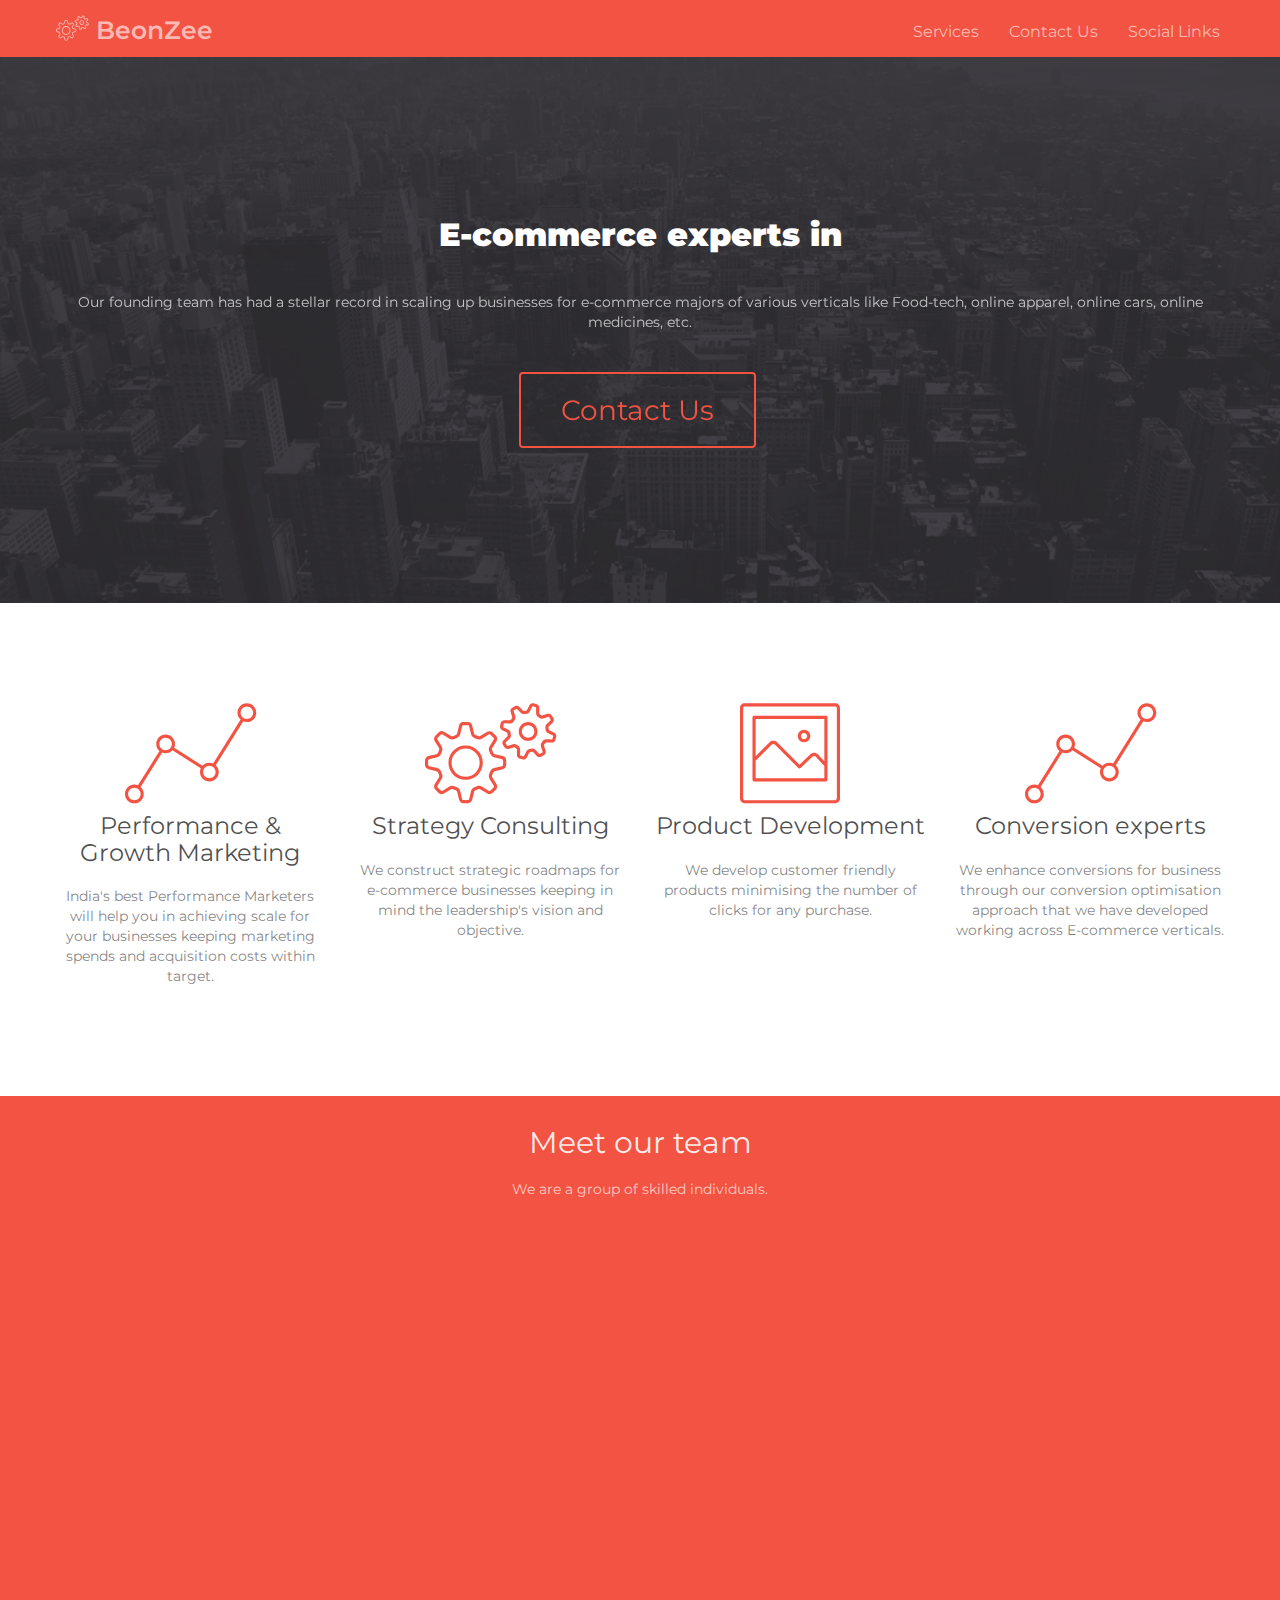
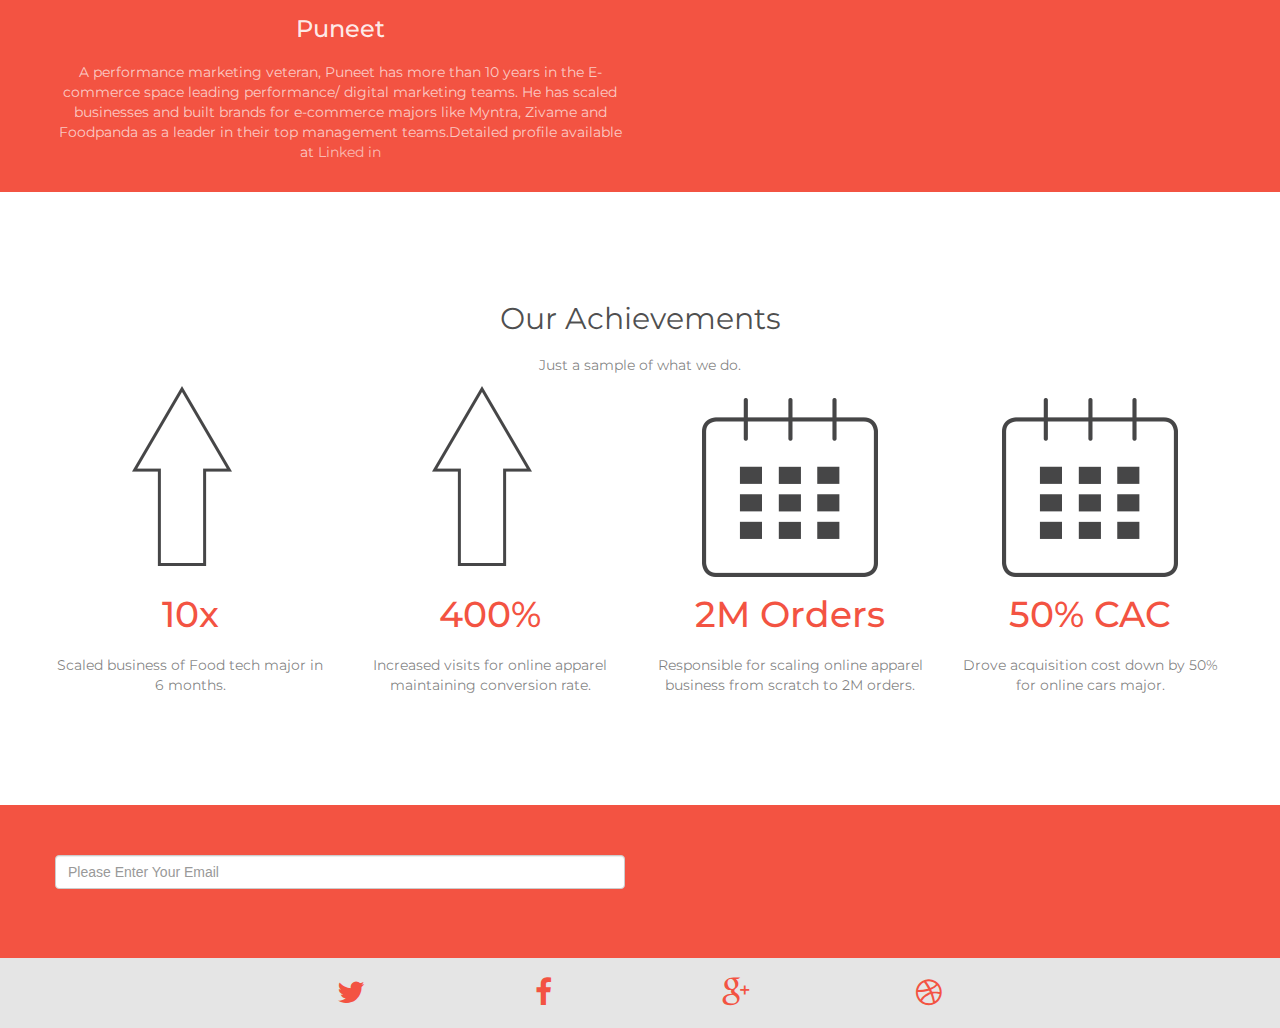
<file: index.html>
<!doctype html>
<html>
<head>
    <meta name="keywords" content="bootstrap theme, bootstrap template, html5 theme">
    <meta name="description" content="Beonzee">
    <link rel="shortcut icon" type="image/png" href="img/favicon2.png"/>
    <meta name="viewport" content="width=device-width, initial-scale=1, user-scalable=0">

    <link rel="stylesheet" type="text/css" href="./css/bootstrap_final.css">
    <link rel="stylesheet" type="text/css" href="./style.css">
    <link rel="stylesheet" href="./css/animate.css"/>
    <script src="./js/jquery-2.1.0.js"></script>
    <script src="./js/bootstrap.js"></script>
    <script src="./js/typer.js"></script>
    <script src="./js/blocs.js"></script>
    <link rel='stylesheet' href='./css/et-line.min.css'/>
    <link rel='stylesheet' href='./css/font-awesome.min.css'/>
    <link href='http://fonts.googleapis.com/css?family=Montserrat&subset=latin,latin-ext' rel='stylesheet'
          type='text/css'>

    <title>BeonZee</title>
<!-- Google Tag Manager -->
<script>(function(w,d,s,l,i){w[l]=w[l]||[];w[l].push({'gtm.start':
new Date().getTime(),event:'gtm.js'});var f=d.getElementsByTagName(s)[0],
j=d.createElement(s),dl=l!='dataLayer'?'&l='+l:'';j.async=true;j.src=
'https://www.googletagmanager.com/gtm.js?id='+i+dl;f.parentNode.insertBefore(j,f);
})(window,document,'script','dataLayer','GTM-T63TF6M');</script>
<!-- End Google Tag Manager -->
</head>
<body>
<!-- Main container -->
<div class="page-container">

    <!-- Navigation Bloc -->
    <div class="bloc bgc-carmine-pink d-bloc" id="nav-bloc">
        <div class="container">
            <nav class="navbar row">
                <div class="navbar-header">
                    <a class="navbar-brand" href="index.html"><span class="et-icon-gears icon-sm icon-white zoomIn animated"></span> BeonZee</a>
                    <button id="nav-toggle" type="button" class="ui-navbar-toggle navbar-toggle" data-toggle="collapse"
                            data-target=".navbar-1">
                        <span class="sr-only">Toggle navigation</span><span class="icon-bar"></span><span
                            class="icon-bar"></span><span class="icon-bar"></span>
                    </button>
                </div>
                <div class="collapse navbar-collapse navbar-1">
                    <ul class="site-navigation nav navbar-nav">
                        <li>
                            <a  onclick="scrollToTarget('#services')">Services</a>
                        </li>
                        <li>
                            <a onclick="scrollToTarget('#quote')">Contact Us</a>
                        </li>
                        <li>
                            <a onclick="scrollToTarget('#bloc-8')">Social Links</a>
                        </li>
                    </ul>
                </div>
            </nav>
        </div>
    </div>
    <!-- Navigation Bloc END -->

    <!-- header -->
    <div class="bloc bgc-outer-space bg-city-overlay d-bloc" id="header">
        <div class="container bloc-xl">
            <div class="row">
                <div class="col-sm-12">
                    <h3 class="text-center mg-lg tc-white">E-commerce experts in <span
                            data-typer-targets="Performance & Growth Marketing, Strategy Consulting and Product Development"></span></h3>

                    <p class="text-center  mg-lg animated fadeInUp animDelay02">
                        Our founding team has had a stellar record in scaling up businesses for e-commerce majors of various verticals like Food-tech, online apparel, online cars, online medicines, etc.                     </p>

                    <div class="text-center">
                        <a class="btn  btn-xl btn-wire wire-btn-carmine-pink animDelay06 animated fadeInUp" href="mailto:puneet@beonzee.com&subject=contact_us"> Contact Us</a>
                    </div>
                </div>
            </div>
        </div>
    </div>
    <!-- header END -->

    <!-- services -->
    <div class="bloc l-bloc bgc-white" id="services">
        <div class="container bloc-lg">
            <div class="row">
                <div class="col-sm-4">
                    <div class="text-center">
			                        <span class="et-icon-linegraph icon-xl icon-carmine-pink animated zoomIn animDelay02"></span>

                    </div>
                    <h3 class="text-center mg-md ">
                         Performance & Growth Marketing
                    </h3>

                    <p class="text-center">
                       India's best Performance Marketers will help you in achieving scale for your businesses keeping marketing spends and acquisition costs within target.                    </p>
                </div>
                <div class="col-sm-4">
                    <div class="text-center">
                        <span class="et-icon-gears icon-xl icon-carmine-pink animated zoomIn"></span>
                    </div>
                    <h3 class="text-center mg-md ">
                        Strategy Consulting
                    </h3>

                    <p class="text-center">
                        We construct strategic roadmaps for e-commerce businesses keeping in mind the leadership's vision and objective. 
                    </p>
                </div>
                <div class="col-sm-4">
                    <div class="text-center">
                        <span class="et-icon-picture icon-xl icon-carmine-pink animated zoomIn animDelay02"></span>
                    </div>
                    <h3 class="text-center mg-md ">
			Product Development
                    </h3>

                    <p class="text-center">
                       We develop customer friendly products minimising the number of clicks for any purchase.
                    </p>
                </div>
		                <div class="col-sm-4">
                    <div class="text-center">
                        <span class="et-icon-linegraph icon-xl icon-carmine-pink animated zoomIn animDelay02"></span>
                    </div>
                    <h3 class="text-center mg-md ">
			Conversion experts
                    </h3>

                    <p class="text-center">
                       We enhance conversions for business through our conversion optimisation approach that we have developed working across E-commerce verticals.
                    </p>
                </div>
            </div>
        </div>
    </div>
    <!-- services END -->

    <!-- team -->
    <div class="bloc bgc-carmine-pink d-bloc" id="team">
        <div class="container bloc-sm">
            <div class="row">
                <div class="col-sm-12">
                    <h2 class="text-center mg-md ">
                        Meet our team
                    </h2>

                    <p class="sub-heading text-center">
                        We are a group of skilled individuals.
                    </p>
                </div>
            </div>
            <div class="row voffset-lg">
                <div class="col-sm-6">
		<div style="text-align:center;">
                    <img src="img/puneet.jpg" style="margin-left:auto;margin-right:auto;" class="img-responsive animDelay04 animated zoomIn" alt="member"/>
		</div>
                    <h3 class="text-center mg-md">
                        Puneet 
                    </h3>

                    <p class="text-center">
                        A performance marketing veteran, Puneet has more than 10 years in the E-commerce space leading performance/ digital marketing teams.  He has scaled businesses and built brands for e-commerce majors like Myntra, Zivame and Foodpanda as a leader in their top management teams.Detailed profile available at <a href="https://www.linkedin.com/in/puneetbhatia" target="_blank">Linked in</a>                    </p>
                </div>
                
                            </div>
        </div>
    </div>
    <!-- team END -->


    <!-- porfolio -->
    <div class="bloc l-bloc bgc-white" id="porfolio">
        <div class="container bloc-lg">
            <div class="row">
                <div class="col-sm-12">
                    <h2 class="text-center mg-md ">
                        Our Achievements
                    </h2>

                    <p class="text-center sub-heading">
                        Just a sample of what we do.
                    </p>
                </div>
            </div>
              <div class="row">
                <div class="col-sm-4">
			<div class="achievement_images">
			   <img src="/img/up_arrow.png" />
			</div>
                    <h1 class="text-center mg-md" style="color:#F35342;">
                        10x
                    </h1>

                    <p class="text-center">
			Scaled business of Food tech major in 6 months. 
		    </p>
                </div>
                <div class="col-sm-4">
			<div class="achievement_images">
				<img src="/img/up_arrow.png" />
			</div>

                    <h1 class="text-center mg-md" style="color:#F35342;">
                        400%
                    </h1>

                    <p class="text-center">
                       Increased visits for online apparel maintaining conversion rate.
                    </p>
                </div>
                <div class="col-sm-4">
			<div class="achievement_images">
			   <img src="/img/2m_orders.png" />
			</div>

                    <h1 class="text-center mg-md" style="color:#F35342;">
			2M Orders
                    </h1>

                    <p class="text-center">
                       Responsible for scaling online apparel business from scratch to 2M orders.
                    </p>
                </div>
		 <div class="col-sm-4">
			<div class="achievement_images">
			   <img src="/img/2m_orders.png" />
			</div>

                    <h1 class="text-center mg-md" style="color:#F35342;">
				50% CAC
                    </h1>

                    <p class="text-center">
                       Drove acquisition cost down by 50% for online cars major.
                    </p>
                </div>
            </div>
        </div>
    </div>
    <!-- porfolio END -->

    <!-- Footer - quote -->
    <div class="bloc bgc-carmine-pink d-bloc" id="quote">
        <div class="container bloc-md">
	<div style="margin-left:auto;margin-right:auto;">
            <div class="row">
                <div class="col-sm-6" style="text-align:center;">
		<!-- Added contact text field instead h3 block -->
			<input type="text" class="form-control" id="email_control" name="contact_email" placeholder="Please Enter Your Email" />
                </div>
                <div class="col-sm-3 text-center">
                    <a href="#" id="send" class="btn btn-lg wire-btn-white btn-wire animated zoomIn">Contact Us Now</a>
                </div>
            </div>
	</div>
        </div>
    </div>
    <!-- Footer - quote END -->

    <!-- ScrollToTop Button -->
    <a class="bloc-button btn btn-d scrollToTop" onclick="scrollToTarget('1')"><span
            class="fa fa-chevron-up"></span></a>
    <!-- ScrollToTop Button END-->

    <!-- Footer - bloc-8 -->
    <div class="bloc bgc-platinum l-bloc" id="bloc-8">
        <div class="container bloc-sm">
            <div class="row">
                <div class="col-xs-12 col-md-8 col-md-offset-2">
                    <div class="col-sm-3 text-center">
                        <a class="social-lg" href="#" target="_blank"><span
                                class="fa fa-twitter icon-md icon-carmine-pink"></span></a>
                    </div>
                    <div class="col-sm-3 text-center">
                        <a class="social-lg" href="#" target="_blank"><span
                                class="fa fa-facebook icon-md icon-carmine-pink"></span></a>
                    </div>
                    <div class="col-sm-3 text-center">
                        <a class="social-lg"
                           href="#"
                           target="_blank"><span class="fa fa-google-plus icon-md icon-carmine-pink"></span></a>
                    </div>
                    <div class="col-sm-3 text-center">
                        <a class="social-lg" href="#"><span class="fa fa-dribbble icon-md icon-carmine-pink"></span></a>
                    </div>
                </div>
            </div>
        </div>
    </div>
       <!-- Footer - bloc-8 END -->
</div>
<!-- Main container END -->
</body>

<!-- Google Analytics -->
<!-- Google Tag Manager (noscript) -->
<noscript><iframe src="https://www.googletagmanager.com/ns.html?id=GTM-T63TF6M"
height="0" width="0" style="display:none;visibility:hidden"></iframe></noscript>
<!-- End Google Tag Manager (noscript) -->
<!-- Google Analytics END -->
<script>
$("#send").on('click',function() {
var email=$("#email_control").val();
$.ajax({
type: "POST",
url: "sendQuery.php",
data: {email:email},

success: function(html){
//$("#show").after(html);
if(html==true)
{
alert("Thanks for Contacing Us.We will get back to you soon.");
}
}
});
});
</script>
</html>
</file>
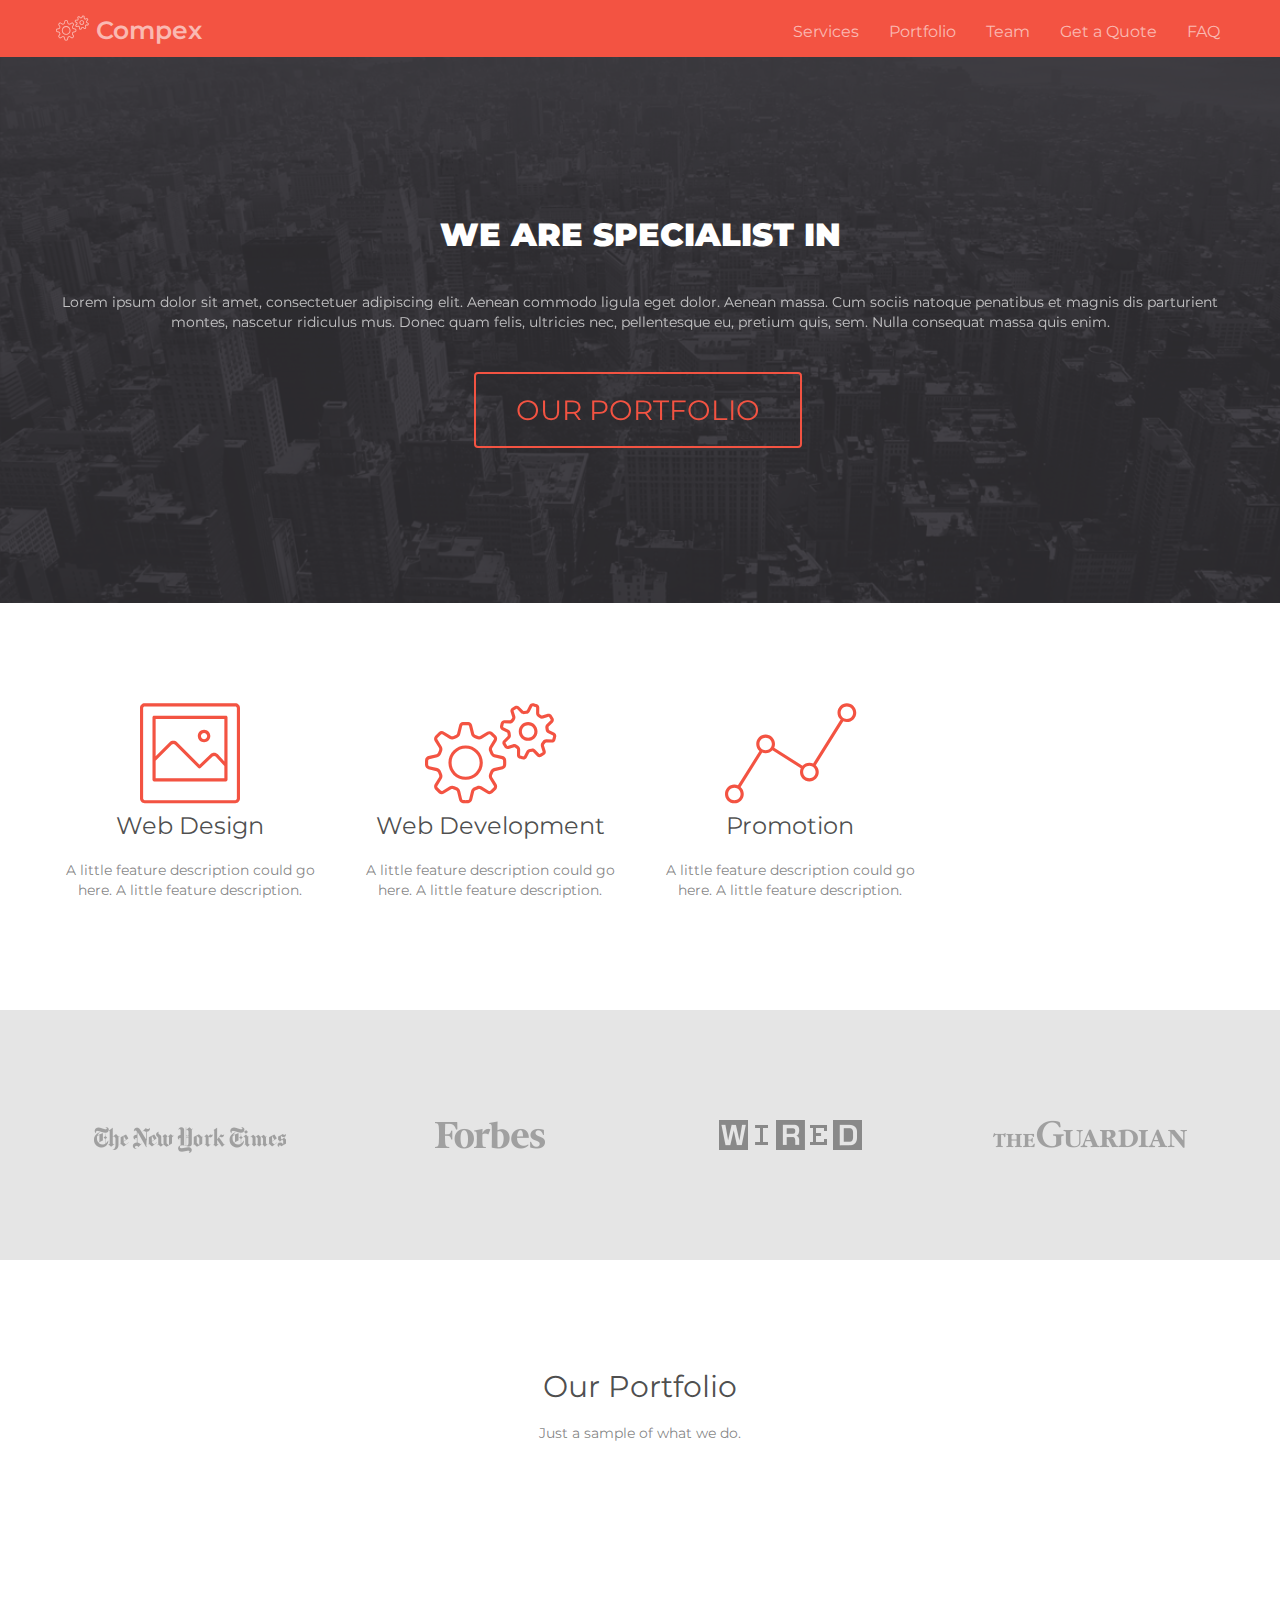
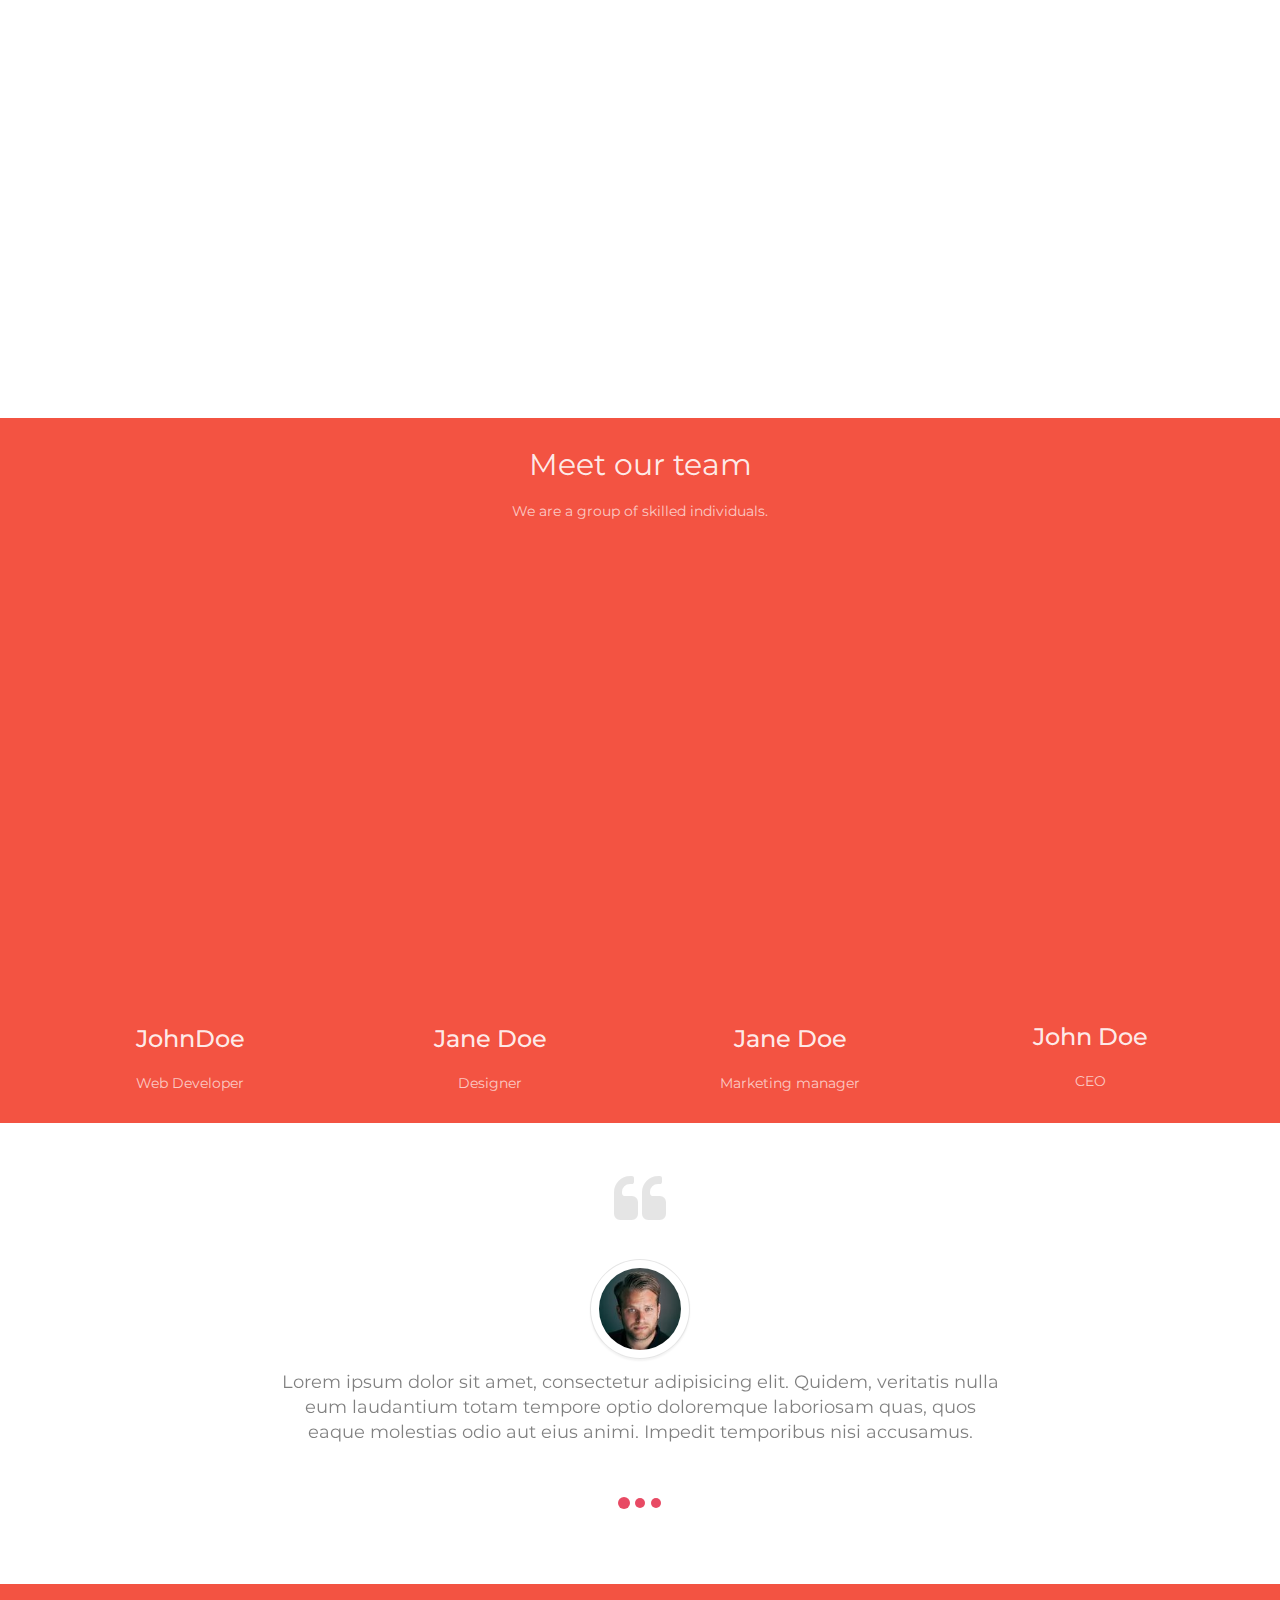
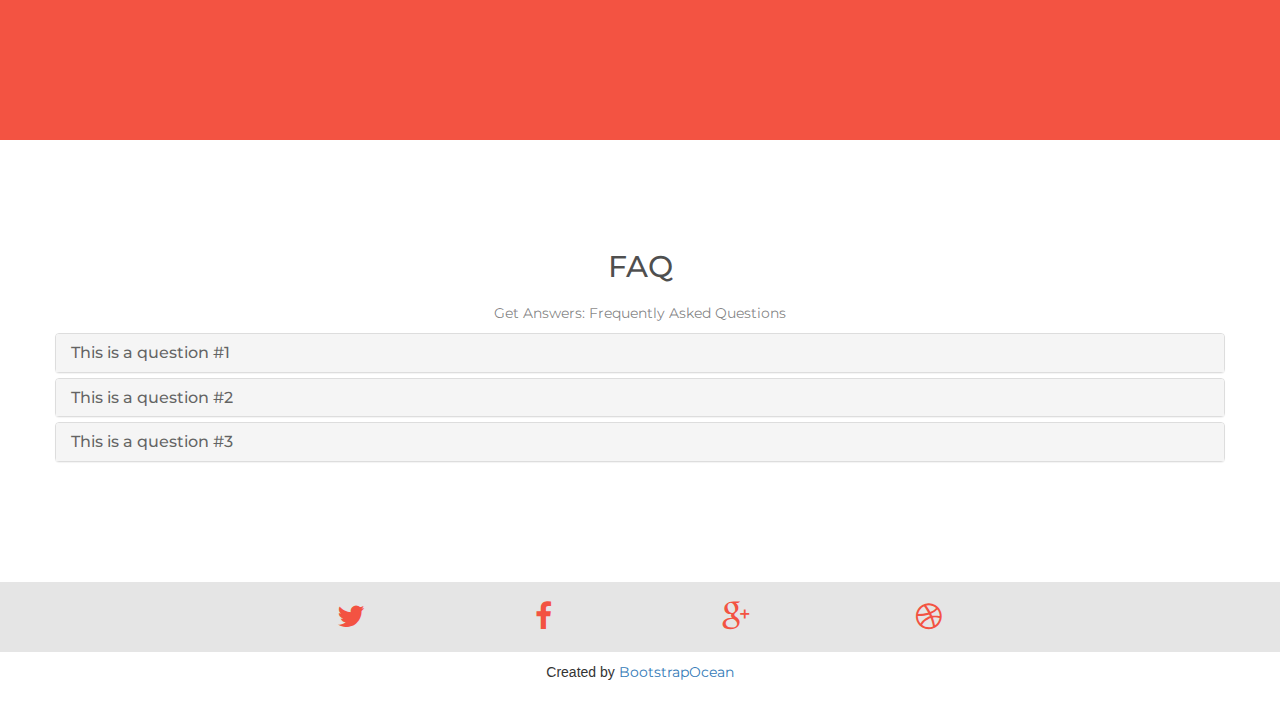
<file: index_bkp.html>
<!doctype html>
<html>
<head>
    <meta charset="utf-8">
    <meta name="keywords" content="bootstrap theme, bootstrap template, html5 theme">
    <meta name="description" content="Beonzee">
    <link rel="shortcut icon" type="image/png" href="favicon.png"/>
    <meta name="viewport" content="width=device-width, initial-scale=1, user-scalable=0">

    <link rel="stylesheet" type="text/css" href="./css/bootstrap.css">
    <link rel="stylesheet" type="text/css" href="./style.css">
    <link rel="stylesheet" href="./css/animate.css"/>
    <script src="./js/jquery-2.1.0.js"></script>
    <script src="./js/bootstrap.js"></script>
    <script src="./js/typer.js"></script>
    <script src="./js/blocs.js"></script>
    <link rel='stylesheet' href='./css/et-line.min.css'/>
    <link rel='stylesheet' href='./css/font-awesome.min.css'/>
    <link href='http://fonts.googleapis.com/css?family=Montserrat&subset=latin,latin-ext' rel='stylesheet'
          type='text/css'>

    <title>Beonzee</title>
</head>
<body>
<!-- Main container -->
<div class="page-container">

    <!-- Navigation Bloc -->
    <div class="bloc bgc-carmine-pink d-bloc" id="nav-bloc">
        <div class="container">
            <nav class="navbar row">
                <div class="navbar-header">
                    <a class="navbar-brand" href="index.html"><span class="et-icon-gears icon-sm icon-white zoomIn animated"></span> Compex</a>
                    <button id="nav-toggle" type="button" class="ui-navbar-toggle navbar-toggle" data-toggle="collapse"
                            data-target=".navbar-1">
                        <span class="sr-only">Toggle navigation</span><span class="icon-bar"></span><span
                            class="icon-bar"></span><span class="icon-bar"></span>
                    </button>
                </div>
                <div class="collapse navbar-collapse navbar-1">
                    <ul class="site-navigation nav navbar-nav">
                        <li>
                            <a  onclick="scrollToTarget('#services')">Services</a>
                        </li>
                        <li>
                            <a onclick="scrollToTarget('#porfolio')">Portfolio</a>
                        </li>
                        <li>
                            <a onclick="scrollToTarget('#team')">Team</a>
                        </li>
                        <li>
                            <a onclick="scrollToTarget('#quote')">Get a Quote</a>
                        </li>
                        <li>
                            <a onclick="scrollToTarget('#faq')">FAQ</a>
                        </li>
                    </ul>
                </div>
            </nav>
        </div>
    </div>
    <!-- Navigation Bloc END -->

    <!-- header -->
    <div class="bloc bgc-outer-space bg-city-overlay d-bloc" id="header">
        <div class="container bloc-xl">
            <div class="row">
                <div class="col-sm-12">
                    <h3 class="text-center mg-lg tc-white">WE ARE SPECIALIST IN <span
                            data-typer-targets="WEB DESIGN,WEB DEVELOPMENT,PROMOTION"></span></h3>

                    <p class="text-center  mg-lg animated fadeInUp animDelay02">
                        Lorem ipsum dolor sit amet, consectetuer adipiscing elit. Aenean commodo ligula eget dolor.
                        Aenean massa. Cum sociis natoque penatibus et magnis dis parturient montes, nascetur ridiculus
                        mus. Donec quam felis, ultricies nec, pellentesque eu, pretium quis, sem. Nulla consequat massa
                        quis enim.
                    </p>

                    <div class="text-center">
                        <a class="btn  btn-xl btn-wire wire-btn-carmine-pink animDelay06 animated fadeInUp"
                           onclick="scrollToTarget('#porfolio')">OUR PORTFOLIO</a>
                    </div>
                </div>
            </div>
        </div>
    </div>
    <!-- header END -->

    <!-- services -->
    <div class="bloc l-bloc bgc-white" id="services">
        <div class="container bloc-lg">
            <div class="row">
                <div class="col-sm-4">
                    <div class="text-center">
                        <span class="et-icon-picture icon-xl icon-carmine-pink animated zoomIn animDelay02"></span>
                    </div>
                    <h3 class="text-center mg-md ">
                        Web Design
                    </h3>

                    <p class="text-center">
                        A little feature description could go here. A little feature description.
                    </p>
                </div>
                <div class="col-sm-4">
                    <div class="text-center">
                        <span class="et-icon-gears icon-xl icon-carmine-pink animated zoomIn"></span>
                    </div>
                    <h3 class="text-center mg-md ">
                        Web Development
                    </h3>

                    <p class="text-center">
                        A little feature description could go here. A little feature description.
                    </p>
                </div>
                <div class="col-sm-4">
                    <div class="text-center">
                        <span class="et-icon-linegraph icon-xl icon-carmine-pink animated zoomIn animDelay02"></span>
                    </div>
                    <h3 class="text-center mg-md ">
                        Promotion
                    </h3>

                    <p class="text-center">
                        A little feature description could go here. A little feature description.
                    </p>
                </div>
            </div>
        </div>
    </div>
    <!-- services END -->

    <!-- clients -->
    <div class="bloc bgc-platinum l-bloc" id="bloc-3">
        <div class="container bloc-lg">
            <div class="row">
                <div class="col-sm-3 text-center">
                    <img src="img/ny-times.png" class="" alt="ny-times"/>
                </div>
                <div class="col-sm-3 text-center">
                    <img src="img/forbes.png" class="" alt="forbes"/>
                </div>
                <div class="col-sm-3 text-center">
                    <img src="img/wired.png" class="" alt="ny-wired"/>
                </div>
                <div class="col-sm-3 text-center">
                    <img src="img/guardian.png" class="" alt="guardian"/>
                </div>
            </div>
        </div>
    </div>
    <!-- clients END -->

    <!-- porfolio -->
    <div class="bloc l-bloc bgc-white" id="porfolio">
        <div class="container bloc-lg">
            <div class="row">
                <div class="col-sm-12">
                    <h2 class="text-center mg-md ">
                        Our Portfolio
                    </h2>

                    <p class="text-center sub-heading">
                        Just a sample of what we do.
                    </p>
                </div>
            </div>
            <div class="row voffset">
                <div class="col-sm-3">
                    <a href="#" data-lightbox="img/dribbble-preview.png" data-caption="Image description"><img
                            src="img/dribbble-preview.png" class="img-responsive animated zoomIn" alt="portfolio"/></a>
                </div>
                <div class="col-sm-3">
                    <a href="#" data-lightbox="img/player.png" data-caption="Image description"><img
                            src="img/player.png" class="img-responsive animated zoomIn" alt="portfolio"/></a>
                </div>
                <div class="col-sm-3">
                    <a href="#" data-lightbox="img/productshot.png" data-caption="Image description"><img
                            src="img/productshot.png" class="img-responsive animated zoomIn" alt="portfolio"/></a>
                </div>
                <div class="col-sm-3">
                    <a href="#" data-lightbox="img/food-widget.png" data-caption="Image description"><img
                            src="img/food-widget.png" class="img-responsive animated zoomIn" alt="portfolio"/></a>
                </div>
            </div>
            <div class="row voffset">
                <div class="col-sm-3">
                    <a href="#" data-lightbox="img/work-11.jpg" data-caption="Image description"><img
                            src="img/work-11.jpg" class="img-responsive animDelay04 animated zoomIn" alt="portfolio"/></a>
                </div>
                <div class="col-sm-3">
                    <a href="#" data-lightbox="img/food-widget.png" data-caption="Image description"><img
                            src="img/food-widget.png" class="img-responsive animated zoomIn animDelay04" alt="portfolio"/></a>
                </div>
                <div class="col-sm-3">
                    <a href="#" data-lightbox="img/work-11.jpg" data-caption="Image description"><img
                            src="img/freebie-app.png" class="img-responsive animDelay04 animated zoomIn" alt="portfolio"/></a>
                </div>
                <div class="col-sm-3">
                    <a href="#" data-lightbox="img/dribbble-preview.png" data-caption="Image description"><img
                            src="img/dribbble-preview.png" class="animDelay04 animated zoomIn img-responsive" alt="portfolio"/></a>
                </div>
            </div>
        </div>
    </div>
    <!-- porfolio END -->

    <!-- team -->
    <div class="bloc bgc-carmine-pink d-bloc" id="team">
        <div class="container bloc-sm">
            <div class="row">
                <div class="col-sm-12">
                    <h2 class="text-center mg-md ">
                        Meet our team
                    </h2>

                    <p class="sub-heading text-center">
                        We are a group of skilled individuals.
                    </p>
                </div>
            </div>
            <div class="row voffset-lg">
                <div class="col-sm-3">
                    <img src="img/adolf-zika-872335_640.jpg" class="img-responsive animated zoomIn" alt="member"/>

                    <h3 class="text-center mg-md">
                        JohnDoe
                    </h3>

                    <p class="text-center">
                        Web Developer
                    </p>
                </div>
                <div class="col-sm-3">
                    <img src="img/castro-1080873_640.jpg" class="img-responsive animated zoomIn animDelay02" alt="member"/>

                    <h3 class="text-center mg-md">
                        Jane Doe
                    </h3>

                    <p class="text-center">
                        Designer
                    </p>
                </div>
                <div class="col-sm-3">
                    <img src="img/woman-868571_640.jpg" class="img-responsive animDelay04 animated zoomIn" alt="member"/>

                    <h3 class="text-center mg-md">
                        Jane Doe
                    </h3>

                    <p class="text-center">
                        Marketing manager
                    </p>
                </div>
                <div class="col-sm-3">
                    <img src="img/open-door-1156365_640.jpg" class="img-responsive animDelay06 animated zoomIn" alt="member"/>

                    <h3 class="text-center mg-md">
                        John Doe
                    </h3>

                    <p class="text-center">
                        CEO
                    </p>
                </div>
            </div>
        </div>
    </div>
    <!-- team END -->

    <!-- testimonials -->
    <div class="bloc bgc-white l-bloc" id="bloc-6">
        <div class="container bloc-md">
            <!--<div class="col-sm-2 col-sm-offset-5 col-xs-6 col-xs-offset-3">-->
            <!--<img src="img/bramk.jpg" class="img-responsive img-circle center-block img-frame-rd-md"/>-->
            <!--</div>-->
            <!--<div class="col-xs-12 col-md-8 col-md-offset-2">-->
            <!--<h3 class="text-center ">-->
            <!--<i>"Eventually everything connects - people, ideas, objects. The quality of the connections is the-->
            <!--key to quality per se."</i>-->
            <!--</h3>-->

            <!--<p class="text-center">-->
            <!--<strong>Charles Eames</strong>-->
            <!--</p>-->
            <!--</div>-->
            <div class="row">
                <div class="col-md-8 col-md-offset-2">
                    <div class="quote"><i class="fa fa-quote-left fa-4x"></i></div>
                    <div class="carousel slide" id="fade-quote-carousel" data-ride="carousel" data-interval="3000">
                        <!-- Carousel indicators -->
                        <ol class="carousel-indicators">
                            <li data-target="#fade-quote-carousel" data-slide-to="0" class="active"></li>
                            <li data-target="#fade-quote-carousel" data-slide-to="1"></li>
                            <li data-target="#fade-quote-carousel" data-slide-to="2"></li>
                        </ol>
                        <!-- Carousel items -->
                        <div class="carousel-inner">
                            <div class="item">
                                <div class="profile-circle">
                                    <img src="img/bramk.jpg"
                                         class="img-responsive img-circle center-block img-frame-rd-md" alt="member"/>
                                </div>
                                <blockquote>
                                    <p>Lorem ipsum dolor sit amet, consectetur adipisicing elit. Quidem, veritatis nulla
                                        eum laudantium totam tempore optio doloremque laboriosam quas, quos eaque
                                        molestias odio aut eius animi. Impedit temporibus nisi accusamus.</p>
                                </blockquote>
                            </div>
                            <div class="item">
                                <div class="profile-circle">
                                    <img src="img/bramk.jpg"
                                         class="img-responsive img-circle center-block img-frame-rd-md" alt="member"/>
                                </div>
                                <blockquote>
                                    <p>Lorem ipsum dolor sit amet, consectetur adipisicing elit. Quidem, veritatis nulla
                                        eum laudantium totam tempore optio doloremque laboriosam quas, quos eaque
                                        molestias odio aut eius animi. Impedit temporibus nisi accusamus.</p>
                                </blockquote>
                            </div>
                            <div class="active item">
                                <div class="profile-circle">
                                    <img src="img/bramk.jpg"
                                         class="img-responsive img-circle center-block img-frame-rd-md" alt="member"/>
                                </div>
                                <blockquote>
                                    <p>Lorem ipsum dolor sit amet, consectetur adipisicing elit. Quidem, veritatis nulla
                                        eum laudantium totam tempore optio doloremque laboriosam quas, quos eaque
                                        molestias odio aut eius animi. Impedit temporibus nisi accusamus.</p>
                                </blockquote>
                            </div>
                        </div>
                    </div>
                </div>
            </div>
        </div>
    </div>
    <!-- testimonials END -->

    <!-- Footer - quote -->
    <div class="bloc bgc-carmine-pink d-bloc" id="quote">
        <div class="container bloc-md">
            <div class="row">
                <div class="col-sm-9">
                    <h3 class="mg-md animated zoomIn">
                        Don&rsquo;t hesitate to contact us now...
                    </h3>
                </div>
                <div class="col-sm-3 text-center">
                    <a href="index.html" class="btn btn-lg wire-btn-white btn-wire animated zoomIn">GET A QUOTE NOW</a>
                </div>
            </div>
        </div>
    </div>
    <!-- Footer - quote END -->

    <div class="bloc l-bloc" id="faq">
        <div class="container bloc-lg">
            <div class="row">
                <div class="col-sm-12">
                    <h2 class="text-center mg-md ">
                        FAQ
                    </h2>

                    <p class="sub-heading text-center">
                        Get Answers: Frequently Asked Questions
                    </p>
                </div>
            </div>
            <div class="row voffset-mg">
                <div class="col-md-12">
                    <div class="panel-group" id="accordion" role="tablist">
                        <div class="panel panel-default">
                            <div class="panel-heading" role="tab">
                                <h4 class="panel-title">
                                    <a class="accordion-toggle collapsed" data-toggle="collapse"
                                       data-parent="#accordion"
                                       href="#collapseOne" aria-expanded="false">This is a question #1</a>
                                </h4>
                            </div>
                            <div id="collapseOne" class="panel-collapse collapse" role="tabpanel" aria-expanded="false"
                                 style="height: 0px;">
                                <div class="panel-body">
                                    Lorem ipsum dolor sit amet, consectetur adipisicing elit. Quidem, veritatis nulla
                                    eum laudantium totam tempore optio doloremque laboriosam quas, quos eaque molestias
                                    odio aut eius animi. Impedit temporibus nisi accusamus.
                                </div>
                            </div>
                        </div>
                        <div class="panel panel-default">
                            <div class="panel-heading" role="tab">
                                <h4 class="panel-title">
                                    <a class="accordion-toggle collapsed" data-toggle="collapse"
                                       data-parent="#accordion"
                                       href="#collapseTwo" aria-expanded="false">This is a question #2</a>
                                </h4>
                            </div>
                            <div id="collapseTwo" class="panel-collapse collapse" role="tabpanel" aria-expanded="false">
                                <div class="panel-body">
                                    Lorem ipsum dolor sit amet, consectetur adipisicing elit. Quidem, veritatis nulla
                                    eum laudantium totam tempore optio doloremque laboriosam quas, quos eaque molestias
                                    odio aut eius animi. Impedit temporibus nisi accusamus.
                                </div>
                            </div>
                        </div>
                        <div class="panel panel-default">
                            <div class="panel-heading" role="tab">
                                <h4 class="panel-title">
                                    <a class="accordion-toggle collapsed" data-toggle="collapse"
                                       data-parent="#accordion"
                                       href="#collapseThree" aria-expanded="false">This is a question #3</a>
                                </h4>
                            </div>
                            <div id="collapseThree" class="panel-collapse collapse" role="tabpanel" aria-expanded="false">
                                <div class="panel-body">
                                    Lorem ipsum dolor sit amet, consectetur adipisicing elit. Quidem, veritatis nulla
                                    eum laudantium totam tempore optio doloremque laboriosam quas, quos eaque molestias
                                    odio aut eius animi. Impedit temporibus nisi accusamus.
                                </div>
                            </div>
                        </div>
                    </div>
                </div>
            </div>
        </div>
    </div>

    <!-- ScrollToTop Button -->
    <a class="bloc-button btn btn-d scrollToTop" onclick="scrollToTarget('1')"><span
            class="fa fa-chevron-up"></span></a>
    <!-- ScrollToTop Button END-->

    <!-- Footer - bloc-8 -->
    <div class="bloc bgc-platinum l-bloc" id="bloc-8">
        <div class="container bloc-sm">
            <div class="row">
                <div class="col-xs-12 col-md-8 col-md-offset-2">
                    <div class="col-sm-3 text-center">
                        <a class="social-lg" href="http://www.twitter.com/BootstrapOcean" target="_blank"><span
                                class="fa fa-twitter icon-md icon-carmine-pink"></span></a>
                    </div>
                    <div class="col-sm-3 text-center">
                        <a class="social-lg" href="https://www.facebook.com/BootstrapOcean" target="_blank"><span
                                class="fa fa-facebook icon-md icon-carmine-pink"></span></a>
                    </div>
                    <div class="col-sm-3 text-center">
                        <a class="social-lg"
                           href="https://plus.google.com/b/116513433102470788789/116513433102470788789/posts"
                           target="_blank"><span class="fa fa-google-plus icon-md icon-carmine-pink"></span></a>
                    </div>
                    <div class="col-sm-3 text-center">
                        <a class="social-lg" href="#"><span class="fa fa-dribbble icon-md icon-carmine-pink"></span></a>
                    </div>
                </div>
            </div>
        </div>
    </div>
    <div class="row">
                <div class="col-xs-12 col-md-8 col-md-offset-2 text-center mg-md">Created by <a
                        href="http://www.bootstrapocean.com" target="_blank">BootstrapOcean</a></div>
            </div>
    <!-- Footer - bloc-8 END -->
</div>
<!-- Main container END -->
</body>

<!-- Google Analytics -->

<!-- Google Analytics END -->

</html>
</file>
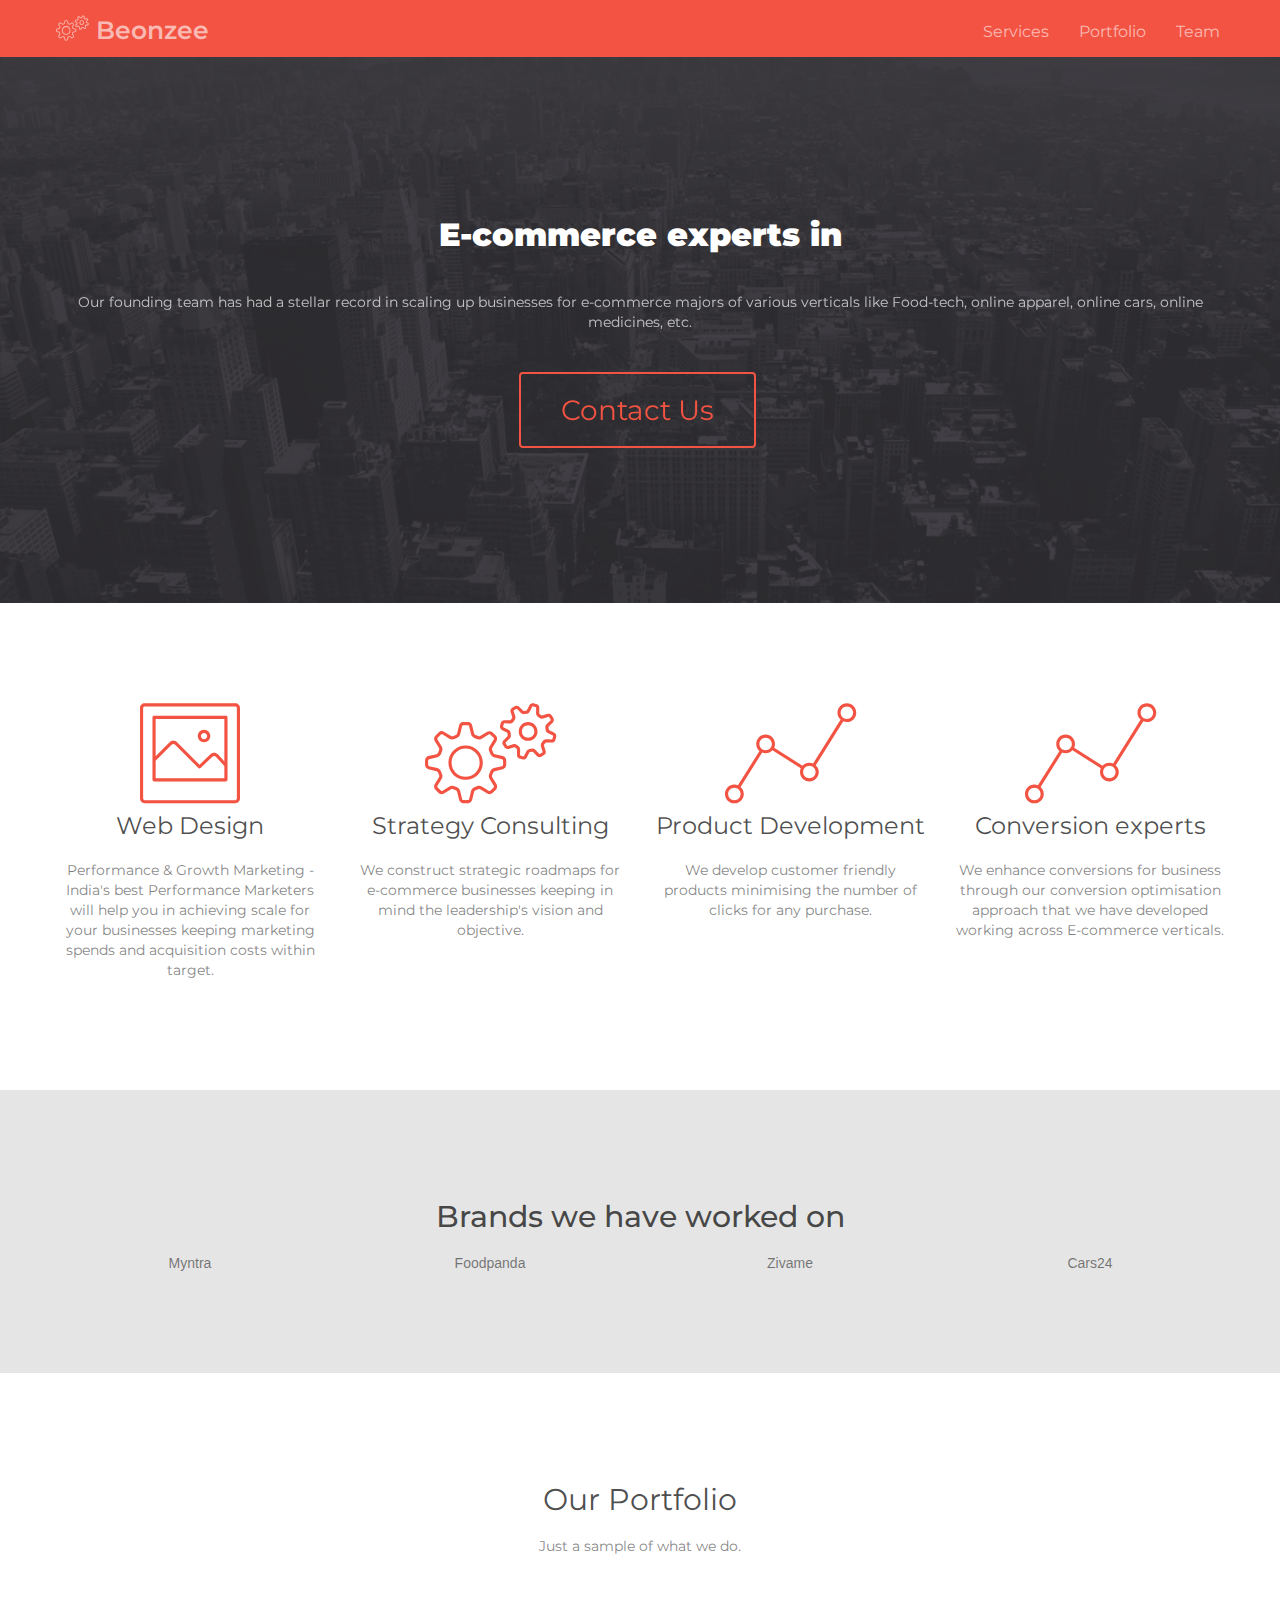
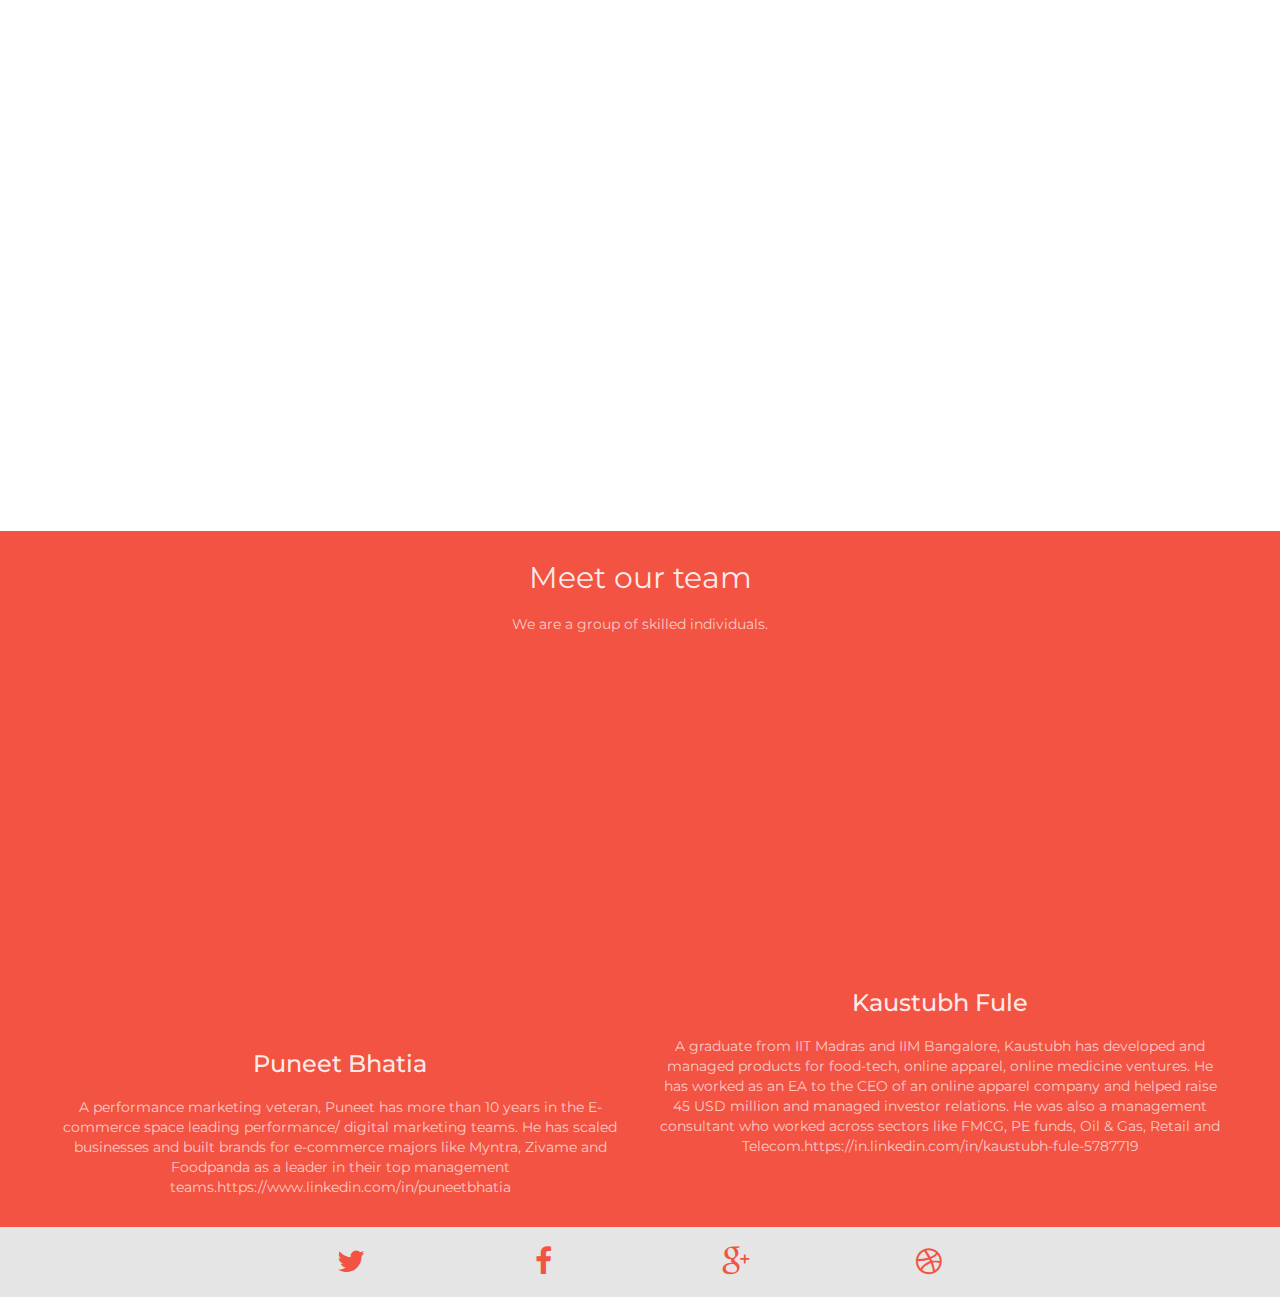
<file: index_bkp2.html>
<!doctype html>
<html>
<head>
    <meta charset="utf-8">
    <meta name="keywords" content="bootstrap theme, bootstrap template, html5 theme">
    <meta name="description" content="Beonzee">
    <link rel="shortcut icon" type="image/png" href="favicon.png"/>
    <meta name="viewport" content="width=device-width, initial-scale=1, user-scalable=0">

    <link rel="stylesheet" type="text/css" href="./css/bootstrap.css">
    <link rel="stylesheet" type="text/css" href="./style.css">
    <link rel="stylesheet" href="./css/animate.css"/>
    <script src="./js/jquery-2.1.0.js"></script>
    <script src="./js/bootstrap.js"></script>
    <script src="./js/typer.js"></script>
    <script src="./js/blocs.js"></script>
    <link rel='stylesheet' href='./css/et-line.min.css'/>
    <link rel='stylesheet' href='./css/font-awesome.min.css'/>
    <link href='http://fonts.googleapis.com/css?family=Montserrat&subset=latin,latin-ext' rel='stylesheet'
          type='text/css'>

    <title>Beonzee</title>
</head>
<body>
<!-- Main container -->
<div class="page-container">

    <!-- Navigation Bloc -->
    <div class="bloc bgc-carmine-pink d-bloc" id="nav-bloc">
        <div class="container">
            <nav class="navbar row">
                <div class="navbar-header">
                    <a class="navbar-brand" href="index.html"><span class="et-icon-gears icon-sm icon-white zoomIn animated"></span> Beonzee</a>
                    <button id="nav-toggle" type="button" class="ui-navbar-toggle navbar-toggle" data-toggle="collapse"
                            data-target=".navbar-1">
                        <span class="sr-only">Toggle navigation</span><span class="icon-bar"></span><span
                            class="icon-bar"></span><span class="icon-bar"></span>
                    </button>
                </div>
                <div class="collapse navbar-collapse navbar-1">
                    <ul class="site-navigation nav navbar-nav">
                        <li>
                            <a  onclick="scrollToTarget('#services')">Services</a>
                        </li>
                        <li>
                            <a onclick="scrollToTarget('#porfolio')">Portfolio</a>
                        </li>
                        <li>
                            <a onclick="scrollToTarget('#team')">Team</a>
                        </li>
                        
                    </ul>
                </div>
            </nav>
        </div>
    </div>
    <!-- Navigation Bloc END -->

    <!-- header -->
    <div class="bloc bgc-outer-space bg-city-overlay d-bloc" id="header">
        <div class="container bloc-xl">
            <div class="row">
                <div class="col-sm-12">
                    <h3 class="text-center mg-lg tc-white">E-commerce experts in <span
                            data-typer-targets="Performance & Growth Marketing, Strategy Consulting and Product Development"></span></h3>

                    <p class="text-center  mg-lg animated fadeInUp animDelay02">
                        Our founding team has had a stellar record in scaling up businesses for e-commerce majors of various verticals like Food-tech, online apparel, online cars, online medicines, etc.                     </p>

                    <div class="text-center">
                        <a class="btn  btn-xl btn-wire wire-btn-carmine-pink animDelay06 animated fadeInUp"
                           onclick="scrollToTarget('#porfolio')"> Contact Us</a>
                    </div>
                </div>
            </div>
        </div>
    </div>
    <!-- header END -->

    <!-- services -->
    <div class="bloc l-bloc bgc-white" id="services">
        <div class="container bloc-lg">
            <div class="row">
                <div class="col-sm-4">
                    <div class="text-center">
                        <span class="et-icon-picture icon-xl icon-carmine-pink animated zoomIn animDelay02"></span>
                    </div>
                    <h3 class="text-center mg-md ">
                        Web Design
                    </h3>

                    <p class="text-center">
                       Performance & Growth Marketing - India's best Performance Marketers will help you in achieving scale for your businesses keeping marketing spends and acquisition costs within target.                    </p>
                </div>
                <div class="col-sm-4">
                    <div class="text-center">
                        <span class="et-icon-gears icon-xl icon-carmine-pink animated zoomIn"></span>
                    </div>
                    <h3 class="text-center mg-md ">
                        Strategy Consulting
                    </h3>

                    <p class="text-center">
                        We construct strategic roadmaps for e-commerce businesses keeping in mind the leadership's vision and objective. 
                    </p>
                </div>
                <div class="col-sm-4">
                    <div class="text-center">
                        <span class="et-icon-linegraph icon-xl icon-carmine-pink animated zoomIn animDelay02"></span>
                    </div>
                    <h3 class="text-center mg-md ">
			Product Development
                    </h3>

                    <p class="text-center">
                       We develop customer friendly products minimising the number of clicks for any purchase.
                    </p>
                </div>
		                <div class="col-sm-4">
                    <div class="text-center">
                        <span class="et-icon-linegraph icon-xl icon-carmine-pink animated zoomIn animDelay02"></span>
                    </div>
                    <h3 class="text-center mg-md ">
			Conversion experts
                    </h3>

                    <p class="text-center">
                       We enhance conversions for business through our conversion optimisation approach that we have developed working across E-commerce verticals.
                    </p>
                </div>
            </div>
        </div>
    </div>
    <!-- services END -->

    <!-- clients -->
    <div class="bloc bgc-platinum l-bloc" id="bloc-3">
        <div class="container bloc-lg">
            <div class="row">
		<h2 class="text-center mg-md ">
			Brands we have worked on                    
		</h2>
                <div class="col-sm-3 text-center">
                    Myntra
                </div>
                <div class="col-sm-3 text-center">
                    Foodpanda
                </div>
                <div class="col-sm-3 text-center">
                   Zivame
                </div>
                <div class="col-sm-3 text-center">
                   Cars24
                </div>
            </div>
        </div>
    </div>
    <!-- clients END -->

    <!-- porfolio -->
    <div class="bloc l-bloc bgc-white" id="porfolio">
        <div class="container bloc-lg">
            <div class="row">
                <div class="col-sm-12">
                    <h2 class="text-center mg-md ">
                        Our Portfolio
                    </h2>

                    <p class="text-center sub-heading">
                        Just a sample of what we do.
                    </p>
                </div>
            </div>
            <div class="row voffset">
                <div class="col-sm-3">
                    <a href="#" data-lightbox="img/dribbble-preview.png" data-caption="Image description"><img
                            src="img/dribbble-preview.png" class="img-responsive animated zoomIn" alt="portfolio"/></a>
                </div>
                <div class="col-sm-3">
                    <a href="#" data-lightbox="img/player.png" data-caption="Image description"><img
                            src="img/player.png" class="img-responsive animated zoomIn" alt="portfolio"/></a>
                </div>
                <div class="col-sm-3">
                    <a href="#" data-lightbox="img/productshot.png" data-caption="Image description"><img
                            src="img/productshot.png" class="img-responsive animated zoomIn" alt="portfolio"/></a>
                </div>
                <div class="col-sm-3">
                    <a href="#" data-lightbox="img/food-widget.png" data-caption="Image description"><img
                            src="img/food-widget.png" class="img-responsive animated zoomIn" alt="portfolio"/></a>
                </div>
            </div>
            <div class="row voffset">
                <div class="col-sm-3">
                    <a href="#" data-lightbox="img/work-11.jpg" data-caption="Image description"><img
                            src="img/work-11.jpg" class="img-responsive animDelay04 animated zoomIn" alt="portfolio"/></a>
                </div>
                <div class="col-sm-3">
                    <a href="#" data-lightbox="img/food-widget.png" data-caption="Image description"><img
                            src="img/food-widget.png" class="img-responsive animated zoomIn animDelay04" alt="portfolio"/></a>
                </div>
                <div class="col-sm-3">
                    <a href="#" data-lightbox="img/work-11.jpg" data-caption="Image description"><img
                            src="img/freebie-app.png" class="img-responsive animDelay04 animated zoomIn" alt="portfolio"/></a>
                </div>
                <div class="col-sm-3">
                    <a href="#" data-lightbox="img/dribbble-preview.png" data-caption="Image description"><img
                            src="img/dribbble-preview.png" class="animDelay04 animated zoomIn img-responsive" alt="portfolio"/></a>
                </div>
            </div>
        </div>
    </div>
    <!-- porfolio END -->

    <!-- team -->
    <div class="bloc bgc-carmine-pink d-bloc" id="team">
        <div class="container bloc-sm">
            <div class="row">
                <div class="col-sm-12">
                    <h2 class="text-center mg-md ">
                        Meet our team
                    </h2>

                    <p class="sub-heading text-center">
                        We are a group of skilled individuals.
                    </p>
                </div>
            </div>
            <div class="row voffset-lg">
                
                <div class="col-sm-6">
                    <img src="img/puneet.jpg" class="img-responsive animated zoomIn animDelay02" alt="member"
						style="margin-left:auto;margin-right:auto;"/>

                    <h3 class="text-center mg-md">
                        Puneet Bhatia
                    </h3>

                    <p class="text-center">
                      A performance marketing veteran, Puneet has more than 10 years in the E-commerce space leading performance/ digital marketing teams.  He has scaled businesses and built brands for e-commerce majors like Myntra, Zivame and Foodpanda as a leader in their top management teams.https://www.linkedin.com/in/puneetbhatia
                    </p>
                </div>
                <div class="col-sm-6">
                    <img src="img/kaustubh.jpg" class="img-responsive animDelay04 animated zoomIn" alt="member"
					style="margin-left:auto;margin-right:auto;"/>

                    <h3 class="text-center mg-md">
                       Kaustubh Fule
                    </h3>

                    <p class="text-center">
                        A graduate from IIT Madras and IIM Bangalore, Kaustubh has developed and managed products for food-tech, online apparel, online medicine ventures. He has worked as an EA to the CEO of an online apparel company and helped raise 45 USD million and managed investor relations. He was also a management consultant who worked across sectors like FMCG, PE funds, Oil & Gas, Retail and Telecom.https://in.linkedin.com/in/kaustubh-fule-5787719
                    </p>
                </div>
                
            </div>
        </div>
    </div>
    <!-- team END -->

    
    
    <!-- ScrollToTop Button -->
    <a class="bloc-button btn btn-d scrollToTop" onclick="scrollToTarget('1')"><span
            class="fa fa-chevron-up"></span></a>
    <!-- ScrollToTop Button END-->

    <!-- Footer - bloc-8 -->
    <div class="bloc bgc-platinum l-bloc" id="bloc-8">
        <div class="container bloc-sm">
            <div class="row">
                <div class="col-xs-12 col-md-8 col-md-offset-2">
                    <div class="col-sm-3 text-center">
                        <a class="social-lg" href="http://www.twitter.com/BootstrapOcean" target="_blank"><span
                                class="fa fa-twitter icon-md icon-carmine-pink"></span></a>
                    </div>
                    <div class="col-sm-3 text-center">
                        <a class="social-lg" href="https://www.facebook.com/BootstrapOcean" target="_blank"><span
                                class="fa fa-facebook icon-md icon-carmine-pink"></span></a>
                    </div>
                    <div class="col-sm-3 text-center">
                        <a class="social-lg"
                           href="https://plus.google.com/b/116513433102470788789/116513433102470788789/posts"
                           target="_blank"><span class="fa fa-google-plus icon-md icon-carmine-pink"></span></a>
                    </div>
                    <div class="col-sm-3 text-center">
                        <a class="social-lg" href="#"><span class="fa fa-dribbble icon-md icon-carmine-pink"></span></a>
                    </div>
                </div>
            </div>
        </div>
    </div>
    
    <!-- Footer - bloc-8 END -->
</div>
<!-- Main container END -->
</body>

<!-- Google Analytics -->

<!-- Google Analytics END -->

</html>
</file>
<file: style.css>
/*-----------------------------------------------------------------------------------
        Companyportfolio
        Built with Blocs
-----------------------------------------------------------------------------------*/

body{
	margin:0;
	padding:0;
    background:#FFF;
    overflow-x:hidden;
    -webkit-font-smoothing: antialiased;
    -moz-osx-font-smoothing: grayscale;
}
a:hover{text-decoration: none; cursor:pointer;}

a,button{outline: none!important;} /* Prevent ugly blue glow on chrome and safari */


   


/* Globals type styling */
 h1, h2, h3, h4, h5, h6, p, label, .btn, a{
	font-family:Montserrat;
}


/* Site container width */

.container{
	max-width:1170px;
}

/* = Blocs
-------------------------------------------------------------- */

.bloc{
	width:100%;
	clear:both;
	background: 50% 50% no-repeat;
	padding:0 50px;
	-webkit-background-size: cover;
	-moz-background-size: cover;
	-o-background-size: cover;
	background-size: cover;
	position:relative;
}
.bloc .container{
	padding-left:0;
	padding-right:0;
}


/* Sizes */

.bloc-xl{
	padding:150px 50px;
}
.bloc-lg{
	padding:100px 50px;
}
.bloc-md{
	padding:50px;
}
.bloc-sm{
	padding:20px 50px;
}


/* Dark theme */

.d-bloc{
	color:rgba(255,255,255,.7);
}
.d-bloc button:hover{
	color:rgba(255,255,255,.9);
}
.d-bloc h1, .d-bloc h2, .d-bloc h3, .d-bloc h4,.d-bloc h5, .d-bloc h6, .d-bloc .ico{
	color:rgba(255,255,255,.9);
}
.d-bloc .icon-round,.d-bloc .icon-square,.d-bloc .icon-rounded,.d-bloc .icon-semi-rounded-a,.d-bloc .icon-semi-rounded-b{
	border-color:rgba(255,255,255,.9);
}
.d-bloc .divider-h span{
	border-color:rgba(255,255,255,.2);
}
.d-bloc a{
	color:rgba(255,255,255,.6);
}
.d-bloc a:hover{
	color:rgba(255,255,255,1);
}
.d-bloc .navbar-toggle .icon-bar{
	background:rgba(255,255,255,1);
}
.d-bloc .btn-wire,.d-bloc .btn-wire:hover{
	color:rgba(255,255,255,1);
	border-color:rgba(255,255,255,1);
}
.d-bloc .panel{
	color:rgba(0,0,0,.5);
}
.d-bloc .panel button:hover{
	color:rgba(0,0,0,.7);
}
.d-bloc .panel h1,.d-bloc .panel h2, .d-bloc .panel h3, .d-bloc .panel h4, .d-bloc .panel h5, .d-bloc .panel h6, .d-bloc .ico{
	color:rgba(0,0,0,.7);
}
.d-bloc .panel icon{
	border-color:rgba(0,0,0,.7);
}
.d-bloc .panel .divider-h span{
	border-color:rgba(0,0,0,.1);
}
.d-bloc .panel a{
	color:rgba(0,0,0,.6);
}
.d-bloc .panel a:hover{
	color:rgba(0,0,0,1);
}
.d-bloc .panel .btn-wire, .d-bloc .panel .btn-wire:hover{
	color:rgba(0,0,0,.7);
	border-color:rgba(0,0,0,.3);
}


/* Light theme */

.l-bloc{
	color:rgba(0,0,0,.5);
}
.l-bloc button:hover{
	color:rgba(0,0,0,.7);
}
.l-bloc h1,.l-bloc h2,.l-bloc h3,.l-bloc h4,.l-bloc h5, .l-bloc h6, .l-bloc .ico{
	color:rgba(0,0,0,.7);
}
.l-bloc .icon-round,.l-bloc .icon-square,.l-bloc .icon-rounded,.l-bloc .icon-semi-rounded-a,.l-bloc .icon-semi-rounded-b{
	border-color:rgba(0,0,0,.7);
}
.l-bloc .divider-h span{
	border-color:rgba(0,0,0,.1);
}
.l-bloc a{
	color:rgba(0,0,0,.6);
}
.l-bloc a:hover{
	color:rgba(0,0,0,1);
}
.l-bloc .navbar-toggle .icon-bar{
	color:rgba(0,0,0,.6);
}
.l-bloc .btn-wire, .l-bloc .btn-wire:hover{
	color:rgba(0,0,0,.7);
	border-color:rgba(0,0,0,.3);
}

/* Row Margin Offsets */

.voffset{
	margin-top:30px;
}
.voffset-lg{
	margin-top:80px;
}

/* Bloc text custom styling */

#header h3{
	font-size: 32px;
	font-weight: 900;
	font-family: Montserrat;
}
#header p{
	font-weight: 400;
	font-family: Montserrat;
}
#services h3{
	font-weight: 400;
	font-family: Montserrat;
}
#porfolio h2{
	font-weight: 400;
	font-family: Montserrat;
}
#team h2{
	font-weight: 400;
	font-family: Montserrat;
}
#bloc-6 h3{
	line-height:50px;
}

/* = NavBar
-------------------------------------------------------------- */

.navbar{
	margin-bottom: 0;
	z-index:1;
}
.navbar-brand{
	height:auto;
	padding:15px 15px;
	font-size:25px!important;
	font-weight:normal;
	font-weight:600;
}
.navbar-brand img{
	max-height: 200px;
	margin: 0 5px 0 0;
	display:inline;
}
.navbar-brand{
	padding: 15px 15px;
}
.navbar .nav{
	padding-top: 2px;
	margin-right: -16px;
	float:right;
	z-index:1;
}
.nav > li{
	float:left;
	margin-top:4px;
	font-size:16px;
}
.navbar-nav .open .dropdown-menu > li > a{
	text-align: inherit;
}
.nav > li a:hover, .nav > li a:focus{
	background:transparent;
}
.navbar-toggle{
	margin: 10px 10px 0 0;
	border: 0px;
}
.navbar-toggle:hover{
	background:transparent!important;
}
.navbar-toggle .icon-bar{
	background-color: rgba(0,0,0,.5);
	width: 26px;
}
 /* Inverted navbar */

.nav-invert .navbar .nav{
	float:left;
}
.nav-invert .navbar-header, .nav-invert .navbar-brand{
	float:right;
}
@media (min-width: 768px){
	.site-navigation{
		position:absolute;
		top:50%;
		right:20px;
		transform:translate(0, -50%);
		-webkit-transform:translateY(-50%);
	}
	.nav-invert .site-navigation{
		left:20px;
		right:0;
	}
	.nav-center{
		text-align:center;
	}
	.nav-center .navbar-header{
		width:100%;
	}
	.nav-center .navbar-header, .nav-center .navbar-brand, .nav-center .nav > li{
		float: none;
		display:inline-block;
	}
	.nav-center .site-navigation{
		position:relative;
		width:100%;
		margin-top:20px;
	}
}
.nav > li > .dropdown a{
	background: none!important;
	display: block;
	padding: 14px 15px;
}

nav .caret{
	margin: 0 5px;
}

/* = Bric adjustment margins
-------------------------------------------------------------- */

.mg-md{
	margin-top:10px;
	margin-bottom:20px;
}
.mg-lg{
	margin-top:10px;
	margin-bottom:40px;
}

/* = Buttons
-------------------------------------------------------------- */

.btn{
	margin: 0 5px 5px 0;
}
.btn.pull-right{
	margin: 0 0 5px 5px;
}
.btn-d,.btn-d:hover,.btn-d:focus{
	color:#FFF!important;
	background:rgba(0,0,0,.3);
}

/* Prevent ugly blue glow on chrome and safari */
button{
	outline: none!important;
}

.btn-wire{
	background:transparent!important;
	border:2px solid transparent;
}
.btn-wire:hover{
	background:transparent!important;
	border:2px solid transparent;
}
.btn-xl{
	padding: 16px 40px;
	font-size: 28px;
}
.dropdown a .caret{
	margin:0 0 0 5px}
/* = Icons
-------------------------------------------------------------- */
.icon-md{
	font-size:30px!important;
}
.icon-xl{
	font-size:100px!important;
}

/* Image Frame */
.img-frame,.img-frame-md,.img-frame-lg,.img-frame-rd,.img-frame-rd-md,.img-frame-rd-lg{
	background:#FFF;
	border:1px solid rgba(0,0,0,0.1);
	box-shadow:0 2px 2px rgba(0,0,0,0.05);
	padding:4px;
}
.img-frame{
	border-radius:3px;
}
.img-frame-md,.img-frame-lg{
	border-radius:6px;
}
.img-frame-md,.img-frame-rd-md{
	padding:8px;
}
.img-frame-lg,.img-frame-rd-lg{
	padding:14px;
}



.panel-sq, .panel-sq .panel-heading, .panel-sq .panel-footer{
	border-radius:0;
}
.panel-rd{
	border-radius:30px;
}
.panel-rd .panel-heading{
	border-radius:29px 29px 0 0;
}
.panel-rd .panel-footer{
	border-radius:0 0 29px 29px;
}



/* iFrame */

iframe{
	border:0;
}


/* ScrollToTop button */

.scrollToTop{
	width:40px;
	height:40px;
	position:fixed;
	bottom:20px;
	right:20px;
	opacity: 0;
	z-index: 500;
	transition: all .3s ease-in-out;
}
.scrollToTop span{
	margin-top: 6px;
}
.showScrollTop{
	font-size: 14px;
	opacity: 1;
}
/* = Lightbox
-------------------------------------------------------------- */

a[data-lightbox]{
	position: relative;
	display: block;
	text-align: center;
}
a[data-lightbox]:hover::before{
	content:"+";
	font-family: "HelveticaNeue-Light", "Helvetica Neue Light", "Helvetica Neue", Helvetica, Arial;
	font-size:32px;
	width:50px;
	height:50px;
	margin-left:-25px;
	border-radius: 50%;
	background:rgba(0,0,0,.6);
	color:#FFF;
	font-weight:100;
	z-index: 1;
	position: absolute;
	top: 50%;
	transform: translateY(-50%);
	-webkit-transform: translateY(-50%);
}
a[data-lightbox]:hover img{
	opacity: 0.6;
	-webkit-animation-fill-mode: none;
	animation-fill-mode:none;
}
#lightbox-modal .modal-dialog{
	width:90%;
	max-width:900px;
	margin:30px auto 0;
}
#lightbox-modal .modal-dialog img{
	margin: 0 auto;
}
.lightbox-caption{
	padding: 20px;
	color: #FFF;
	background: rgba(0,0,0,.5);
	position: absolute;
	left: 15px;
	right: 15px;
	bottom: 5px;
}
.close-lightbox{
	display: none;
	font-size: 40px;
	position: absolute;
	top:8px;
	right:20px;
	z-index: 20;
}
.next-lightbox, .prev-lightbox{
	display: inline-block;
	width:0;
	height:0;
	border-top: 10px solid transparent;
	border-bottom: 10px solid transparent;
	transition: all .2s ease-in-out;
	position: absolute;
	top:50%;
}
.next-lightbox{
	right:25px;
	border-left: 20px solid rgba(255,255,255,.4);
}
.prev-lightbox{
	left:25px;
	border-right:20px solid rgba(255,255,255,.4);
}
.prev-lightbox:hover, .next-lightbox:hover{
	border-right-color:rgba(255,255,255,.9);
	border-left-color:rgba(255,255,255,.9);
}

/* = Custom Colour Styling
-------------------------------------------------------------- */

/* Background colour styles */

.bgc-carmine-pink{
	background-color:#F35342;
}
.bgc-outer-space{
	background-color:#47454B;
}
.bgc-white{
	background-color:#ffffff;
}
.bgc-platinum{
	background-color:#E5E5E5;
}
/* Text colour styles */

.tc-white{
	color:#ffffff!important;
}
/* Button colour styles */

.wire-btn-carmine-pink{
	color:#F35342!important;
	border-color:#F35342!important;
}
.wire-btn-white{
	color:#ffffff!important;
	border-color:#ffffff!important;
}
/* Icon colour styles */

.icon-carmine-pink{
	color:#F35342!important;
	border-color:#F35342!important;
}
.icon-outer-space{
	color:#47454B!important;
	border-color:#47454B!important;
}

/* Bloc image backgrounds */

.bg-city-overlay{
	background-image:url("img/city-overlay.png");
}


.quote {
    color: rgba(0,0,0,.1);
    text-align: center;
    margin-bottom: 30px;
}

/*-------------------------------*/
/*    Carousel Fade Transition   */
/*-------------------------------*/

#fade-quote-carousel.carousel {
  padding-bottom: 60px;
}
#fade-quote-carousel.carousel .carousel-inner .item {
  opacity: 0;
  -webkit-transition-property: opacity;
      -ms-transition-property: opacity;
          transition-property: opacity;
}
#fade-quote-carousel.carousel .carousel-inner .active {
  opacity: 1;
  -webkit-transition-property: opacity;
      -ms-transition-property: opacity;
          transition-property: opacity;
}
#fade-quote-carousel.carousel .carousel-indicators {
  bottom: 10px;
}
#fade-quote-carousel.carousel .carousel-indicators > li {
  background-color: #e84a64;
  border: none;
}
#fade-quote-carousel blockquote {
    text-align: center;
    border: none;
}
#fade-quote-carousel .profile-circle {
    width: 100px;
    height: 100px;
    margin: 0 auto;
    border-radius: 100px;
}

/* = Mobile adjustments 
-------------------------------------------------------------- */
@media (max-width: 1024px)
{
    .bloc{
        padding-left: 20px; 
        padding-right: 20px;  
    }
}
@media (max-width: 768px)
{
    .container{width:100%;}
    .b-parallax{background-attachment:scroll;}
    .page-container, #hero-bloc{overflow-x: hidden;position: relative;} /* Prevent unwanted side scroll on mobile */  
}
@media (max-width: 767px)
{
    .page-container{
        overflow-x: hidden;
        position:relative;
    }
    h1,h2,h3,h4,h5,h6,p{
        padding-left:10px!important; 
        padding-right:10px!important; 
    }
    #hero-bloc h1{
        font-size:40px;
    }
    #hero-bloc h2{
        font-size:34px;
    }
    #hero-bloc h3{
        font-size:25px;
    }
    .bloc{
        padding-left: 0; 
        padding-right: 0;  
        -webkit-background-size: auto 200%;
        -moz-background-size: auto 200%;
        -o-background-size: auto 200%;
        background-size: auto 200%;
    }
    .b-parallax{
        background-attachment:scroll;
    }
    
    .navbar .nav{
        padding-top: 0;
        border-top:1px solid rgba(0,0,0,.2);
        float:none!important;
    }
    .navbar.row{
        margin-left: 0;
        margin-right: 0;
    }
    .site-navigation{
	   position:inherit;
	   transform:none;
	   -webkit-transform:none;
	   -ms-transform:none;
    }  
    .nav > li{
        margin-top: 0;
        border-bottom:1px solid rgba(0,0,0,.1);
        background:rgba(0,0,0,.05);
        text-align: left;
        padding-left:15px;
        width:100%;
    }
    .nav > li:hover{
        background:rgba(0,0,0,.08);
    }
    #hero-bloc .navbar .nav{
        background:rgba(0,0,0,.8);
    }
    #hero-bloc .navbar .nav a{
        color:rgba(255,255,255,.6);
    }
    .hero{
        padding:50px 0;
    }
    .hero-nav{
        left:-1px;
        right:-1px;
    }
    .navbar-collapse{
        padding:0;
        overflow-x: hidden;
        -webkit-box-shadow: none;
        box-shadow: none;
    }
    .navbar-brand img{
        max-height: 40px;
        width:auto;
        margin: -10px 10px 0 0;    
    }
    .nav-invert .navbar-header{
        float: none;
        width:100%;
    }
    .nav-invert .navbar-toggle{
        float:left; 
    }
    .btn.pull-left, .btn.pull-right{
       float:none!important; 
    }
    .bloc-group .bloc{
         display:block;
         width:100%;
     }
    .bloc-tile-2 .container, .bloc-tile-3 .container, .bloc-tile-4 .container{
	   padding-left: 10px;
	   padding-right: 10px;
    }
    .bloc-xxl,.bloc-xl,.bloc-lg{
        padding: 40px 0;
    }
    .bloc-sm,.bloc-md{
        padding-left: 0; 
        padding-right: 0;
    }
    .a-block{
        padding:0 10px;
    }
    .btn-dwn{
       display:none; 
    }
    .voffset{
        margin-top:5px;
    }
    .voffset-md{
        margin-top:20px;
    }
    .voffset-lg{
        margin-top:30px;
    }
    form{
        padding:5px;
    }
    .close-lightbox{
        display:inline-block;
    }
    .col-xs-2, .col-sm-2, .col-md-2, .col-lg-2, .col-xs-3, .col-sm-3, .col-md-3, .col-lg-3, .col-xs-4, .col-sm-4, .col-md-4, .col-lg-4, .col-xs-5, .col-sm-5, .col-md-5, .col-lg-5, .col-xs-6, .col-sm-6, .col-md-6, .col-lg-6, .col-xs-7, .col-sm-7, .col-md-7, .col-lg-7, .col-xs-8, .col-sm-8, .col-md-8, .col-lg-8, .col-xs-9, .col-sm-9, .col-md-9, .col-lg-9, .col-xs-10, .col-sm-10, .col-md-10, .col-lg-10, .col-xs-11, .col-sm-11, .col-md-11, .col-lg-11, .col-xs-12, .col-sm-12, .col-md-12, .col-lg-12 {
        margin-top: 30px;
        margin-bottom: 30px;
    }
    .video-bg-contianer{
        display:none;
    }
}
</file>
